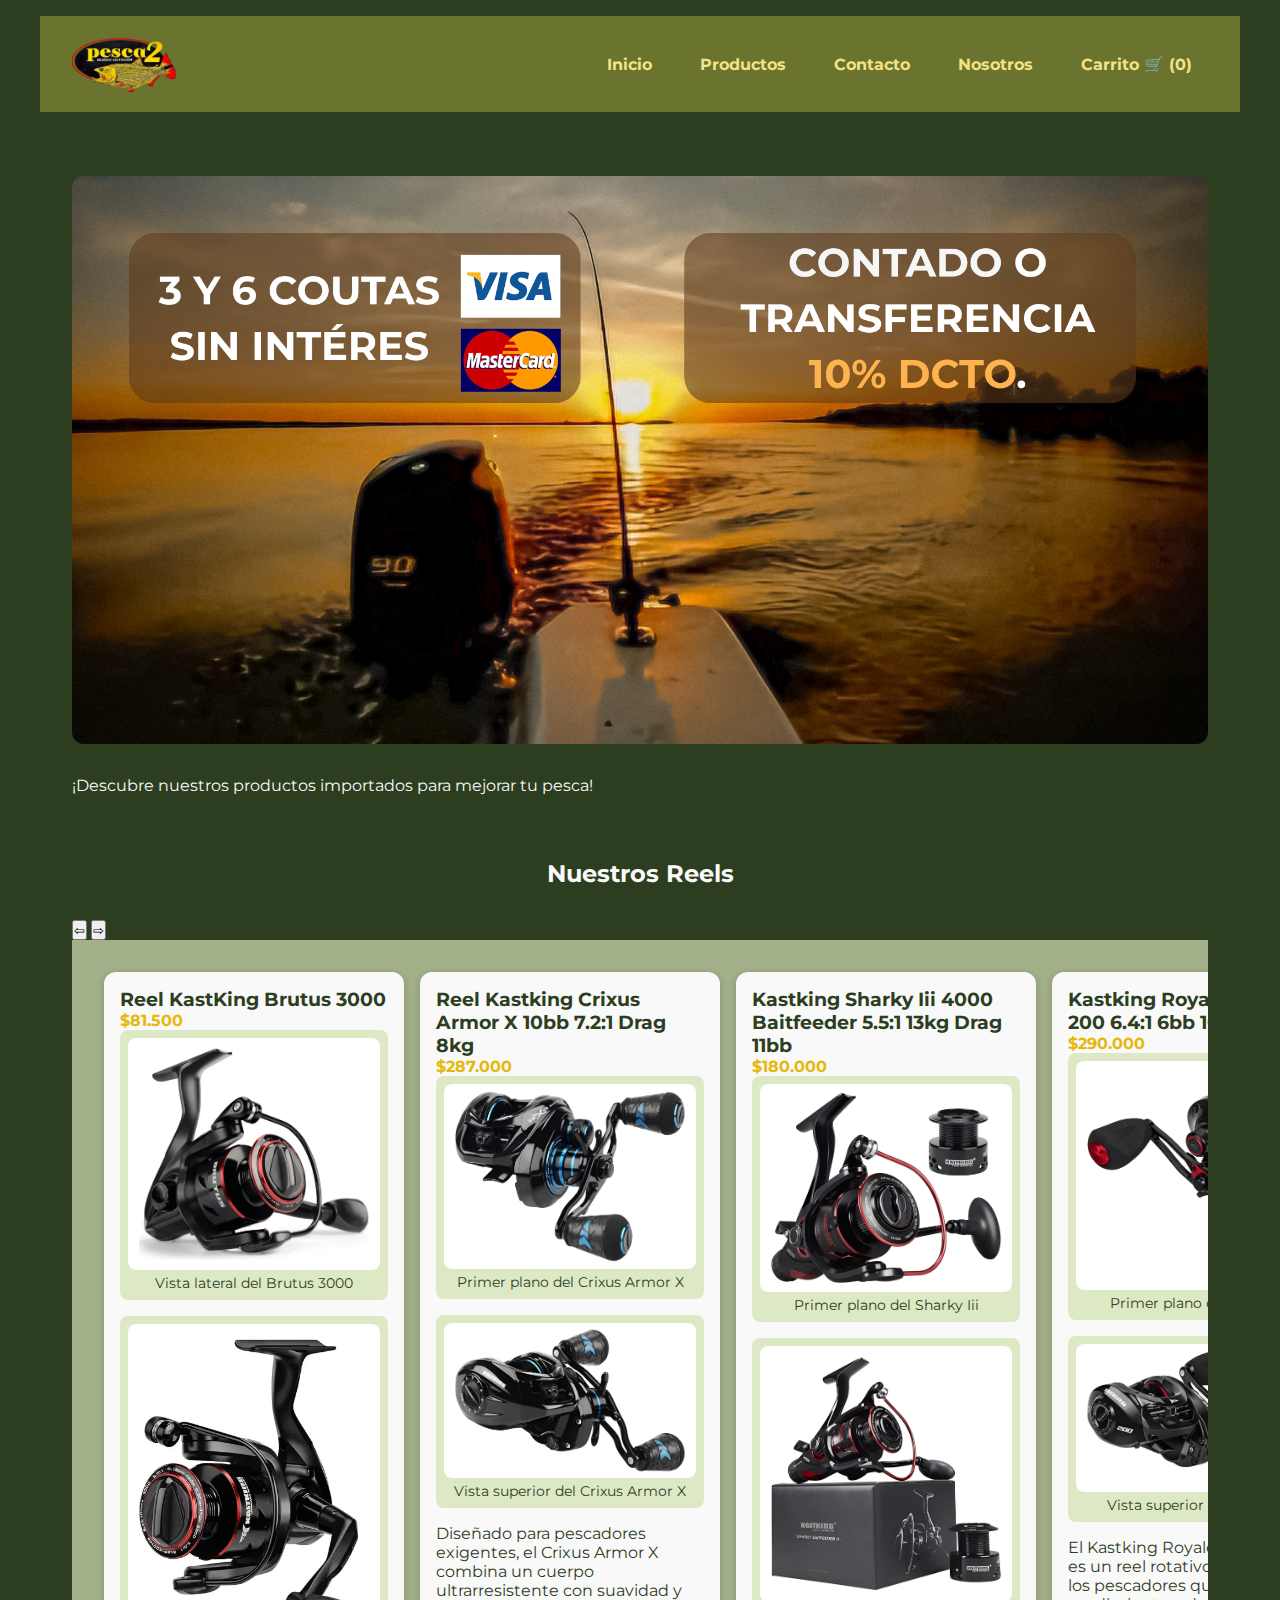
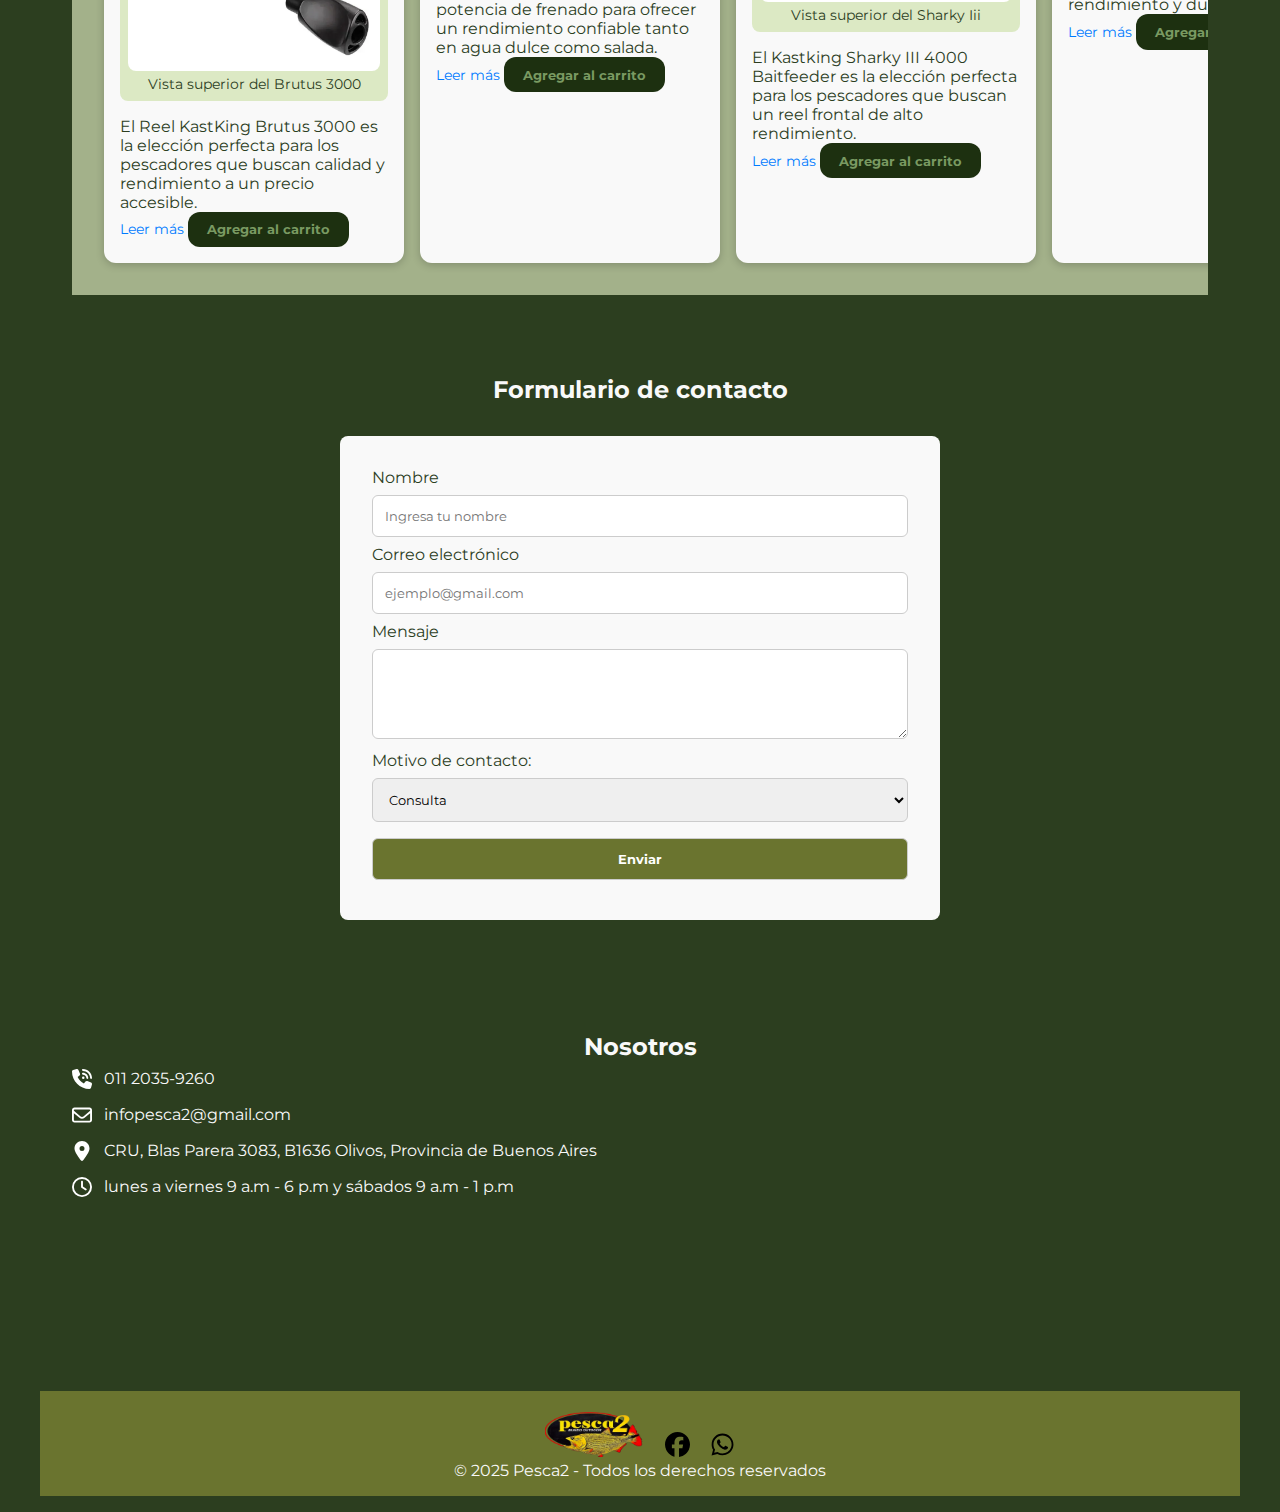
<file: index.html>
<!DOCTYPE html>
<html lang="es">
<head>
    <meta charset="UTF-8">
    <meta name="viewport" content="width=device-width, initial-scale=1.0">
    <link rel="stylesheet" href="./css/style.css">
    <link rel="preconnect" href="https://fonts.googleapis.com">
    <link rel="preconnect" href="https://fonts.gstatic.com" crossorigin>
    <link href="https://fonts.googleapis.com/css2?family=Montserrat:ital,wght@0,100..900;1,100..900&display=swap" rel="stylesheet">
    <title>Pesca2</title>
</head>
<body>
    <header>
        <div class="logo-container">
            <a href="./index.html">
                <img src="./imagenes/pesca2-logo-removebg-preview.png" alt="Logo de Pesca2" width="200">
            </a>
            <h1 style="display: none;">Pesca2</h1>
        </div>
        <input type="checkbox" id="menu-toggle" class="menu-toggle">
        <label for="menu-toggle" class="menu-icon">&#9776;</label>
        <nav class="menu">
            <ul>
                <li><a href="#inicio">Inicio</a></li>
                <li><a href="#productos">Productos</a></li>
                <li><a href="#contacto">Contacto</a></li>
                <li><a href="#nosotros">Nosotros</a></li>
                <li><a href="carrito.html">Carrito 🛒 (<span id="contador-carrito">0</span>)</a></li>
            </ul>
        </nav>
    </header>

    <main>
        <section id="inicio">
            <figure>
                <img class="imagen-promocion" src="./imagenes/3 y 6 cuotas sin interés.png" alt="Promo cuotas">
                <figcaption>¡Descubre nuestros productos importados para mejorar tu pesca!</figcaption>
            </figure>
        </section>

        <section id="productos" aria-label="Lista de productos de pesca">
            <h2 style="text-align: center; margin: 2rem 0;">Nuestros Reels</h2>

            <div class="carrusel-controles">
                <button onclick="moverCarrusel(-1)">&#8678;</button>
                <button onclick="moverCarrusel(1)">&#8680;</button>
            </div>

            <div class="productos">

           <article class="producto" data-id="brutus3000" data-nombre="Reel KastKing Brutus 3000" data-precio="81500">
                <h3>Reel KastKing Brutus 3000</h3>
                <h4>$81.500</h4>
                <figure>
                    <img src="./imagenes/reels kastking/brutus3000/1.webp" alt="Reel Brutus 3000 vista lateral" width="300" loading="lazy">
                    <figcaption>Vista lateral del Brutus 3000</figcaption>
                </figure>
                <figure>
                    <img src="./imagenes/reels kastking/brutus3000/2.webp" alt="Reel Brutus 3000 vista superior" width="300" loading="lazy">
                    <figcaption>Vista superior del Brutus 3000</figcaption>
                </figure>
                <p class="descripcion">
                    <span class="texto-corto">
                    El Reel KastKing Brutus 3000 es la elección perfecta para los pescadores que buscan calidad y rendimiento a un precio accesible.
                    </span>
                    <span class="texto-completo oculto">
                    Con su diseño robusto, sistema de arrastre suave y mango ergonómico, este reel garantiza una experiencia de pesca superior en cualquier condición.
                    </span>
                </p>
                <button class="leer-mas">Leer más</button>
                <button class="agregar-carrito">Agregar al carrito</button>
                </article>

            <article class="producto" data-id="crixusarmor" data-nombre="Reel Kastking Crixus Armor X" data-precio="287000">
                <h3>Reel Kastking Crixus Armor X 10bb 7.2:1 Drag 8kg</h3>
                <h4>$287.000</h4>
                <figure>
                    <img src="./imagenes/reels kastking/crixus armor/1.webp" alt="Reel Kastking Crixus Armor X primer plano" width="300" loading="lazy">
                    <figcaption>Primer plano del Crixus Armor X</figcaption>
                </figure>
                <figure>
                    <img src="./imagenes/reels kastking/crixus armor/2.webp" alt="Reel Kastking Crixus Armor X desde arriba" width="300" loading="lazy">
                    <figcaption>Vista superior del Crixus Armor X</figcaption>
                </figure>
                <p class="descripcion">
                    <span class="texto-corto">
                        Diseñado para pescadores exigentes, el Crixus Armor X combina un cuerpo ultrarresistente con suavidad y potencia de frenado para ofrecer un rendimiento confiable tanto en agua dulce como salada.                    </span>
                    <span class="texto-completo oculto">
                        El KastKing Crixus Armor X se destaca por su estructura sólida pero liviana, ideal para largas jornadas de pesca sin fatiga. Su relación de engranajes alta (7.2:1) permite recuperar línea rápidamente, lo que lo convierte en un excelente aliado para técnicas que requieren velocidad, como el jigging o crankbait.
                        Gracias a su sistema de freno magnético ajustable, ofrece un control preciso del lanzamiento y reduce eficazmente el backlash. Los 10 rodamientos aseguran una operación suave y consistente, incluso bajo presión.
                        Es una opción confiable para pescadores que buscan durabilidad, precisión y potencia de freno, todo en un solo reel.                    
                    </span>
                </p>
                <button class="leer-mas">Leer más</button>
                <button class="agregar-carrito">Agregar al carrito</button>
            </article>

            <article class="producto" data-id="sharky4000" data-nombre="Kastking Sharky III 4000" data-precio="180000">
                <h3>Kastking Sharky Iii 4000 Baitfeeder 5.5:1 13kg Drag 11bb</h3>
                <h4>$180.000</h4>
                <figure>
                    <img src="./imagenes/reels kastking/sharky/1.webp" alt="Reel Sharky Iii primer plano" width="300" loading="lazy">
                    <figcaption>Primer plano del Sharky Iii</figcaption>
                </figure>
                <figure>
                    <img src="./imagenes/reels kastking/sharky/2.webp" alt="Reel Sharky Iii desde arriba" width="300" loading="lazy">
                    <figcaption>Vista superior del Sharky Iii</figcaption>
                </figure>
                <p class="descripcion">
                    <span class="texto-corto">
                    El Kastking Sharky III 4000 Baitfeeder es la elección perfecta para los pescadores que buscan un reel frontal de alto rendimiento. 
                    </span>
                    <span class="texto-completo oculto">
                        Con una relación de transmisión de 5.5:1 y un arrastre máximo de 13 kg, este modelo está diseñado para ofrecer una experiencia de pesca fluida y eficiente. Su construcción robusta y ligera, con un peso de solo 406 g, permite un manejo cómodo durante largas jornadas en el agua.
                        Equipado con 11 rulemanes, el Sharky III garantiza un funcionamiento suave y sin esfuerzo, lo que se traduce en un mejor control y precisión al lanzar. Este reel es ideal tanto para pescadores principiantes como para expertos que buscan mejorar su equipo. Su diseño ergonómico y funcionalidad avanzada hacen que cada captura sea más emocionante y satisfactoria.
                        La tecnología de baitfeeder permite un ajuste fácil y rápido del arrastre, lo que facilita la pesca de especies que requieren un manejo delicado. Con el Kastking Sharky III, cada salida de pesca se convierte en una oportunidad para disfrutar de la naturaleza y perfeccionar tus habilidades. Este reel es una inversión que elevará tu experiencia de pesca a un nuevo nivel.                    
                    </span>
                </p>
                <button class="leer-mas">Leer más</button>
                <button class="agregar-carrito">Agregar al carrito</button>
            </article>

            <article class="producto" data-id="royale200" data-nombre="Kastking Royale Legend II 200" data-precio="290000">
                <h3>Kastking Royale Legend Il 200 6.4:1 6bb 10kg Drag</h3>
                <h4>$290.000</h4>
                <figure>
                    <img src="./imagenes/reels kastking/legend il/1.webp" alt="Reel Legend Il primer plano" width="300" loading="lazy">
                    <figcaption>Primer plano del Legend Il</figcaption>
                </figure>
                <figure>
                    <img src="./imagenes/reels kastking/legend il/2.webp" alt="Reeel Legend Il desde arriba" width="300" loading="lazy">
                    <figcaption>Vista superior del Legend Il</figcaption>
                </figure>
                <p class="descripcion">
                    <span class="texto-corto">
                    El Kastking Royale Legend II 200 es un reel rotativo diseñado para los pescadores que buscan rendimiento y durabilidad.
                    </span>
                    <span class="texto-completo oculto">
                        Con un cuerpo de grafito ligero, este modelo ofrece una relación de transmisión de 6.4:1, lo que permite una recuperación rápida y eficiente de la línea. Su sistema de freno magnético proporciona un control preciso, ideal para diversas técnicas de pesca.
                        Con un arrastre máximo de 10 kg, este reel es capaz de manejar capturas significativas sin comprometer la suavidad en la acción. Equipado con 6 rulemanes, garantiza un funcionamiento fluido y sin esfuerzo, lo que mejora la experiencia de pesca. Su capacidad de línea de 0.28mm hasta 155 metros y 0.33mm hasta 130 metros lo hace versátil para diferentes condiciones de pesca.
                        Con un peso de solo 246.5 g, el Royale Legend II 200 es fácil de manejar durante largas jornadas en el agua. Su diseño de bajo perfil se adapta cómodamente a la mano, permitiendo un uso prolongado sin fatiga. Este reel es la elección perfecta para pescadores que valoran la calidad y el rendimiento en cada lanzamiento.
                    </span>
                </p>
                <button class="leer-mas">Leer más</button>
                <button class="agregar-carrito">Agregar al carrito</button>
            </article>

            <article class="producto" data-id="carbonx4000" data-nombre="Piscifun Frontal Carbon X 4000" data-precio="167000">
                <h3>Reel Piscifun Frontal Carbon X 4000 6.2:1 11 Bb 15kg Drag</h3>
                <h4>$167.000</h4>
                <figure>
                    <img src="./imagenes/reels pascifun/frontal carbon x/1.webp" alt="Reel Frontal Carbon X primer plano" width="300" loading="lazy">
                    <figcaption>Primer plano del Frontal Carbon X</figcaption>
                </figure>
                <figure>
                    <img src="./imagenes/reels pascifun/frontal carbon x/2.webp" alt="Reel Frontal Carbon X desde arriba" width="300" loading="lazy">
                    <figcaption>Vista superior del Frontal Carbon X</figcaption>
                </figure>
                <p class="descripcion">
                    <span class="texto-corto">
                        DEAL DORADOS Y PEJERREY DEL RIOPLA!!!!
                        El Reel Piscifun Frontal Carbon X 4000 es la elección perfecta para los pescadores que buscan un equilibrio entre ligereza y potencia.
                    </span>
                    <span class="texto-completo oculto">
                    Con un peso de solo 270 g, este reel es fácil de manejar durante largas jornadas de pesca, permitiendo una experiencia cómoda y sin esfuerzo. Su diseño frontal optimiza la precisión en cada lanzamiento, asegurando que cada captura sea un éxito.
                    Equipado con 11 rulemanes, el Carbon X 4000 ofrece una suavidad excepcional en el arrastre, lo que se traduce en un rendimiento superior en el agua. Con una relación de transmisión de 6.2:1, este reel permite recuperar rápidamente la línea, ideal para situaciones donde la velocidad es crucial. Además, su arrastre máximo de 15 kg proporciona la fuerza necesaria para enfrentar peces de gran tamaño.
                    La marca Piscifun es reconocida por su compromiso con la calidad y la innovación en el mundo de la pesca. Este reel no solo cumple con las expectativas, sino que las supera, convirtiéndose en una herramienta indispensable para pescadores de todos los niveles. Ya sea que estés pescando en agua dulce o salada, el Carbon X 4000 te acompañará en cada aventura, brindando confianza y rendimiento en cada lanzamiento.                    
                    </span>
                </p>
                <button class="leer-mas">Leer más</button>
                <button class="agregar-carrito">Agregar al carrito</button>
            </article>

            <article class="producto" data-id="sparkbfs" data-nombre="Piscifun Spark Bfs" data-precio="188000">
                <h3>Reel Piscifun Spark Bfs 6.6:1 7.5kg Drag 12bb</h3>
                <h4>$188.000</h4>
                <figure>
                    <img src="./imagenes/reels pascifun/spark/1.webp" alt="Reel Spark Bfs primer plano" width="300" loading="lazy">
                    <figcaption>Primer plano del Spark Bfs</figcaption>
                </figure>
                <figure>
                    <img src="./imagenes/reels pascifun/spark/2.webp" alt="Reel Spark Bfs desde arriba" width="300" loading="lazy">
                    <figcaption>Vista superior del Spark Bfs</figcaption>
                </figure>
                <p class="descripcion">
                    <span class="texto-corto">
                    El Reel Piscifun Spark es la elección perfecta para los pescadores que buscan un rendimiento excepcional en cada lanzamiento.
                    </span>
                    <span class="texto-completo oculto">
                        Con un peso de solo 172 g, este reel rotativo combina ligereza y robustez, permitiendo una experiencia de pesca cómoda y sin esfuerzo. Su relación de transmisión de 6.6:1 asegura una recuperación rápida, ideal para atrapar a los peces más esquivos.
                        Equipado con 12 rulemanes, el Spark garantiza un funcionamiento suave y eficiente, minimizando la fricción y maximizando la durabilidad. Su arrastre máximo de 7.5 kg proporciona la fuerza necesaria para manejar capturas desafiantes, brindando confianza en cada batalla. Este reel es perfecto tanto para pescadores principiantes como para expertos que buscan mejorar su equipo.
                        La marca Piscifun es reconocida por su compromiso con la calidad y la innovación en el mundo de la pesca. Con el modelo Spark, los pescadores pueden disfrutar de una herramienta diseñada para optimizar su rendimiento en el agua. Ya sea en ríos, lagos o en el mar, este reel se adapta a diversas condiciones, asegurando que cada jornada de pesca sea memorable.                    
                    </span>
                </p>
                <button class="leer-mas">Leer más</button>
                <button class="agregar-carrito">Agregar al carrito</button>
            </article>

            <article class="producto" data-id="alijoz300" data-nombre="Piscifun Alijoz 300" data-precio="335000">
                <h3>Reel Alijoz 300 8.1:1 9bb 15kg Drag Manija Velocidad</h3>
                <h4>$335.000</h4>
                <figure>
                    <img src="./imagenes/reels pascifun/alijoz/1.webp" alt="Reel Alijoz primer plano" width="300" loading="lazy">
                    <figcaption>Primer plano del Alijoz</figcaption>
                </figure>
                <figure>
                    <img src="./imagenes/reels pascifun/alijoz/2.webp" alt="Reel Alijoz desde arriba" width="300" loading="lazy">
                    <figcaption>Vista superior del Alijoz</figcaption>
                </figure>
                <p class="descripcion">
                    <span class="texto-corto">
                        Caza cualquier cosa que nade en agua dulce o salada con los nuevos y potentes carretes de cebo Alijoz 300 que proporcionan una enorme potencia de arranque con una recuperación suave y sin esfuerzo.                       
                    </span>
                    <span class="texto-completo oculto">
                        El Alijoz 300 baitcaster está diseñado para lanzar cebos grandes y capturar peces grandes. El tratamiento resistente al agua de alto nivel proporciona una durabilidad duradera en los entornos más duros.
                        <b>Especificación de producto:</b>
                        1. Tamaño: 300
                        2. Color: negro y rojo, gris y dorado
                        3. Rodamientos: Rodamientos de acero inoxidable blindados 8 + 1
                        4. Relación de transmisión: 5,9: 1 (negro y rojo), 8,1: 1 (gris y dorado)
                        5. Arrastre máximo: 15KG/33LB
                        6. Peso del carrete: 320g
                        7. Material de la montura: Aluminio
                        8. Mango: mango de alimentación y mango Doble
                        9. Uso: agua dulce y agua salada
                        10 Mono Capacidad: 0.369mm/175m.
                        11 Capacidad de la trenza: 0.330mm/190m
                        <b>Características del producto:</b>
                                1 Durable-El carrete de baitcasting Piscifun Alijoz tamaño 300 diseñado con marco de aluminio de primera calidad y placa lateral del engranaje que proporciona una durabilidad increíble para manejar los peces de agua dulce más grandes.
                                2 Increíblemente potente y fuerte-Cuenta con 15kg de arrastre increíbles y un enorme engranaje de latón endurecido cortado Hamai para manejar a los peces fuera de su liga, el Alijoz está construido para peces grandes y grandes cebos, lo que lo convierte en un gran carrete de pesca de cebo de agua salada.
                                3 Superior en la clase de los componentes-Cargado con componentes de alta gama, los carretes de cebo Alijoz 300 son un carrete de cebo de siguiente nivel para torneos de pesca profesionales. Alijoz cuenta con 8 rodamientos de acero inoxidable de doble blindaje y un instantáneo anti reverso emparejado con el engranaje principal de latón endurecido de corte Hamai y el engranaje de piñón para garantizar la durabilidad, poco ruido y suavidad.
                                4 Múltiples opciones de-Los carretes de cebo Alijoz 300 vienen con opciones de proporciones de engranaje 5,9: 1 y 8,1: 1 con diferentes características recubiertas de color que lo hacen un carrete de pesca de adaptación múltiple. También puede seleccionar un mango doble ordinario o un mango de potencia fuerte de acuerdo con las preferencias personales.
                                5 Ergonómico y innovadores-El carrete de baitcasting Piscifun Alijoz 300 viene con un botón de activación de la barra del pulgar de fácil acceso en la placa lateral del engranaje que lo ayuda a empujar hacia atrás la barra del pulgar sin girar el mango. El carrete de envoltura de línea súper resistente elimina el uso de mono como respaldo. El sistema de guía de línea de soporte de ejes dobles aumenta en gran medida la estabilidad y la durabilidad. 8 El sistema de frenado magnético efectivo evita sobrecargas y contratiempos. La almohadilla interior de la barra del pulgar envolvente le brinda una mejor comodidad.                    
                    </span>
                </p>
                <button class="leer-mas">Leer más</button>
                <button class="agregar-carrito">Agregar al carrito</button>
            </article>

            <article class="producto" data-id="baittorrent" data-nombre="Piscifun Bait Torrent 7.1:1" data-precio="118500">
                <h3>Reel Piscifun Bait Torrent 7.1:1 8.1kg Drag 6bb</h3>
                <h4>$118.500</h4>
                <figure>
                    <img src="./imagenes/reels pascifun/bait torrent/1.webp" alt="Reel Bait Torrent primer plano" width="300" loading="lazy">
                    <figcaption>Primer plano del Bait Torrent</figcaption>
                </figure>
                <figure>
                    <img src="./imagenes/reels pascifun/bait torrent/2.webp" alt="Reel Bait Torrent desde arriba" width="300" loading="lazy">
                    <figcaption>Vista superior del Bait Torrent</figcaption>
                </figure>
                <p class="descripcion">
                    <span class="texto-corto">
                    El Reel Piscifun Bait Torrent es la elección perfecta para los pescadores que buscan rendimiento y durabilidad en cada lanzamiento.
                    </span>
                    <span class="texto-completo oculto">
                        Con una relación de transmisión de 7.1:1, este reel rotativo permite una recuperación rápida y eficiente, ideal para técnicas de pesca que requieren precisión y agilidad.
                        Con un arrastre máximo de 8.5 kg, el Torrent ofrece la potencia necesaria para enfrentar a los peces más desafiantes. Su diseño ligero, con un peso de solo 228 g, asegura que puedas pescar durante horas sin sentir fatiga, lo que lo convierte en un compañero ideal para largas jornadas en el agua.
                        Equipado con 6 rulemanes, este reel garantiza un funcionamiento suave y sin esfuerzo, mejorando la experiencia de pesca. La marca Piscifun es reconocida por su compromiso con la calidad y la innovación, lo que se refleja en cada detalle del modelo Torrent.
                        Ya sea que seas un pescador experimentado o estés comenzando en este apasionante deporte, el Reel Piscifun Bait Torrent te proporcionará la confianza y el rendimiento que necesitas para disfrutar de cada captura. Aumenta tu potencial en el agua y lleva tu experiencia de pesca al siguiente nivel con este excepcional reel.                    
                    </span>
                </p>
                <button class="leer-mas">Leer más</button>
                <button class="agregar-carrito">Agregar al carrito</button>
            </article>

            <article class="producto" data-id="revobeastx" data-nombre="Abu Garcia Revo Beast X 40" data-precio="620000">
                <h3>Reel Abu Garcia Revo Beast X 40 Hs 11kg Drag 6:4:1 8 Bb</h3>
                <h4>$620.000</h4>
                <figure>
                    <img src="./imagenes/reels abu/1.webp" alt="Reel Revo Beast X primer plano" width="300" loading="lazy">
                    <figcaption>Primer plano del Revo Beast X</figcaption>
                </figure>
                <figure>
                    <img src="./imagenes/reels abu/2.webp" alt="Reel Revo Beast X desde arriba" width="300" loading="lazy">
                    <figcaption>Vista superior del Revo Beast X</figcaption>
                </figure>
                <p class="descripcion">
                    <span class="texto-corto">
                    El Reel Abu Garcia Revo Beast X 40 es la elección perfecta para los pescadores que buscan un rendimiento excepcional en cada lanzamiento.
                    </span>
                    <span class="texto-completo oculto">
                        Con una relación de transmisión de 6.4:1, este reel rotativo permite una recuperación rápida y eficiente, ideal para capturar especies de gran tamaño. Su diseño robusto y ligero, con un peso de solo 386 g, garantiza comodidad durante largas jornadas de pesca.
                        Equipado con 8 rulemanes, el Revo Beast X 40 ofrece una suavidad en el funcionamiento que mejora la experiencia de pesca. Su arrastre máximo de 11 kg proporciona la fuerza necesaria para enfrentar los desafíos más exigentes en el agua. Este reel es perfecto tanto para pescadores experimentados como para aquellos que buscan mejorar su técnica y resultados.
                        La línea Revo de Abu Garcia es reconocida por su calidad y durabilidad, y el modelo Beast X 40 no es la excepción. Su construcción está diseñada para resistir las condiciones más adversas, asegurando un rendimiento confiable en cada uso. Con este reel, cada salida de pesca se convierte en una oportunidad para superar tus propios límites y disfrutar de la naturaleza.
                    </span>
                </p>
                <button class="leer-mas">Leer más</button>
                <button class="agregar-carrito">Agregar al carrito</button>
            </article>

        </section>
       <section id="contacto">
            <h2 style="text-align: center; margin-top: 3rem;">Formulario de contacto</h2>
            <form action="https://formspree.io/f/mkgrgdoe" method="post">
                <label for="nombre">Nombre</label>
                <input type="text" name="nombre" id="nombre" required placeholder="Ingresa tu nombre">

                <label for="email">Correo electrónico</label>
                <input type="email" name="email" id="email" placeholder="ejemplo@gmail.com" required>

                <label for="mensaje">Mensaje</label>
                <textarea name="mensaje" id="mensaje" rows="4"></textarea>

                <label for="tema">Motivo de contacto:</label>
                <select name="tema" id="tema">
                    <option value="consulta">Consulta</option>
                    <option value="sugerencia">Sugerencia</option>
                    <option value="otro">Otro</option>
                </select>

                <button type="submit">Enviar</button>
            </form>
        </section>

        <section id="nosotros">
            <h2 style="text-align: center; margin-top: 3rem;">Nosotros</h2>
            <div>
                <img src="./icons/phone-volume-solid.svg" alt="Teléfono" width="20" height="20"> 011 2035-9260
            </div>
            <div>
                <img src="./icons/envelope-regular.svg" alt="Correo electrónico" width="20" height="20"> infopesca2@gmail.com
            </div>
            <div>
                <img src="./icons/location-dot-solid.svg" alt="Ubicación" width="20" height="20"> CRU, Blas Parera 3083, B1636 Olivos, Provincia de Buenos Aires
            </div>
            <div>
                <img src="./icons/clock-regular.svg" alt="Horario" width="20" height="20"> lunes a viernes 9 a.m - 6 p.m y sábados 9 a.m - 1 p.m
            </div>
            <iframe src="https://www.google.com/maps/embed?pb=!1m18!1m12!1m3!1d105131.57428893974!2d-58.529642655681!3d-34.56971346527866!2m3!1f0!2f0!3f0!3m2!1i1024!2i768!4f13.1!3m3!1m2!1s0x95bcb0de9c96153b%3A0x3cf83225ecad4c4d!2sPesca%20Dos%20Mundo%20Outdoor!5e0!3m2!1ses-419!2sar!4v1748126592661!5m2!1ses-419!2sar" style="border:0;" allowfullscreen="" loading="lazy" referrerpolicy="no-referrer-when-downgrade"></iframe>
        </section>
    </main>

    <footer>
        <a href="#inicio"><img src="./imagenes/pesca2-logo-removebg-preview.png" alt="logo de Pesca2" width="100" height="50"></a>
        <a href="https://www.facebook.com/Pescadosmundooutdoor/?locale=es_LA"><img src="./icons/facebook-brands.svg" alt="Facebook" width="25" height="25"></a>
        <a href="https://api.whatsapp.com/send?phone=5491159367097"><img src="./icons/whatsapp-brands.svg" alt="WhatsApp" width="25" height="25"></a>
        <p>&copy; 2025 Pesca2 - Todos los derechos reservados</p>
    </footer>

    <script src="./js/script.js"></script>
</body>
</html>
</file>
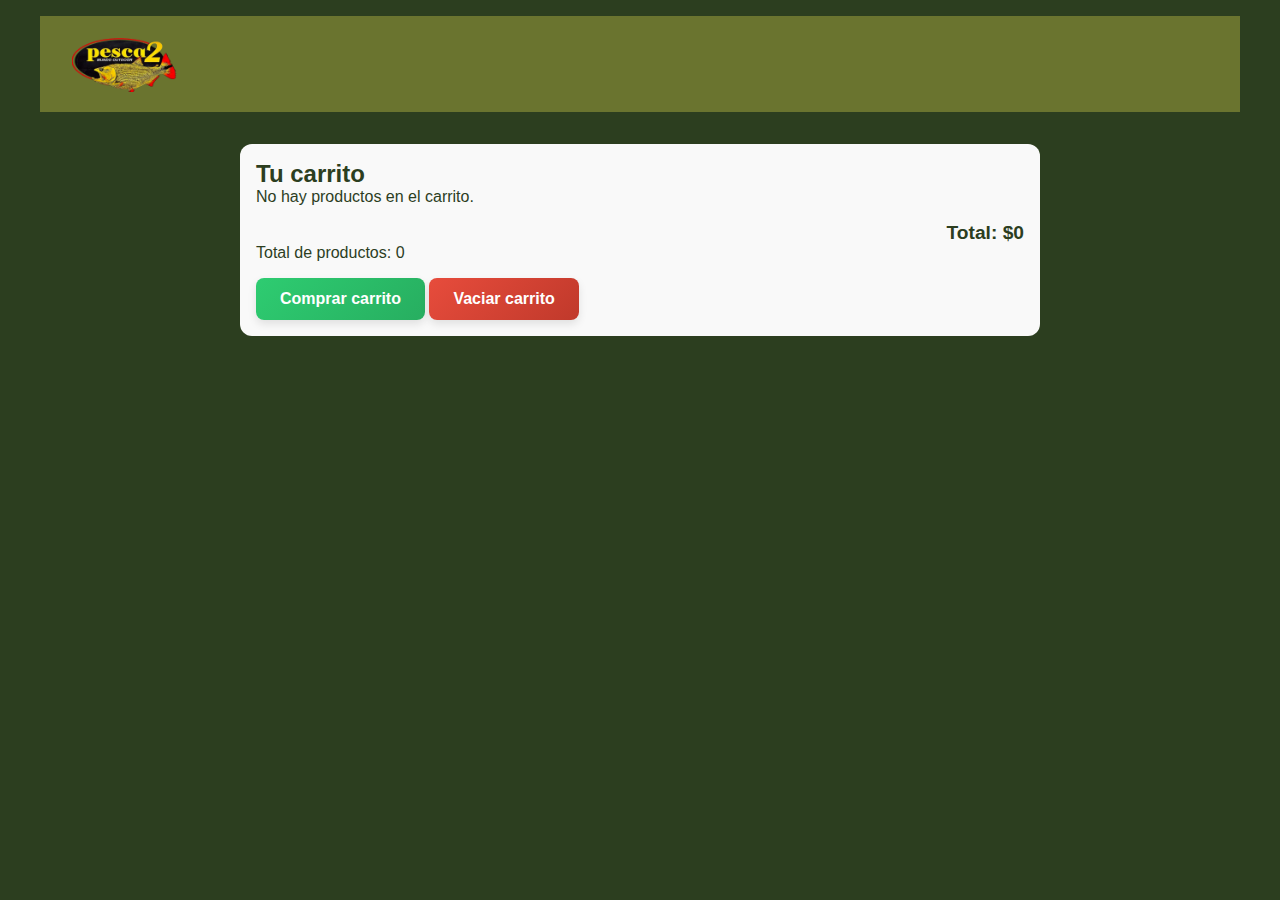
<file: carrito.html>
<!DOCTYPE html>
<html lang="es">
<head>
  <meta charset="UTF-8" />
  <meta name="viewport" content="width=device-width, initial-scale=1.0" />
  <title>Carrito de compras</title>
  <link rel="stylesheet" href="./css/style.css" />
  <link rel="stylesheet" href="./css/style-carrito.css" />
</head>
<body>
  <header>
    <div class="logo-container">
      <a href="./index.html">
        <img src="./imagenes/pesca2-logo-removebg-preview.png" alt="Logo de Pesca2" width="200">
      </a>
    </div>
  </header>
  <main class="carrito-container">
    <h2>Tu carrito</h2>
    <div id="lista-carrito"></div>
    <p class="total">Total: $<span id="total-carrito">0</span></p>
    <p>Total de productos: <span id="total-productos">0</span></p>
    <button class="btn-comprar" onclick="comprarCarrito()">Comprar carrito</button>
    <button class="btn-vaciar" onclick="vaciarCarrito()">Vaciar carrito</button>

    </main>


  <script src="./js/script-carrito.js"></script>
</body>
</html>
</file>
<file: css/style.css>
* {
  box-sizing: border-box;
  margin: 0;
  padding: 0;
  font-family: 'Montserrat', sans-serif;
}

body {
  background-color: #2c3e1f;
  color: #f9f9f9;
  padding: 1rem;
}

main, section, header, footer {
  max-width: 1200px;
  margin: 0 auto;
  padding: 1rem;
}


.imagen-promocion {
  display: block;
  max-width: 100%;
  height: auto;
  margin: 2rem auto;
  border-radius: 12px;
}

header {
  background-color: #6a742f;
  color: #f9f9f9;
  padding: 1rem 2rem;
  display: flex;
  justify-content: space-between;
  align-items: center;
  position: sticky;
  top: 0;
  z-index: 1000;
  flex-wrap: wrap;
}

.logo-container img {
  max-height: 60px;
  width: auto;
}

.menu-toggle {
  display: none;
}

.menu-icon {
  display: none;
  font-size: 2rem;
  cursor: pointer;
  color: #f4e285;
}

nav ul {
  list-style: none;
  display: flex;
  gap: 1rem;
  flex-wrap: wrap;
}

nav a {
  text-decoration: none;
  color: #f4e285;
  font-weight: bold;
  padding: 0.5rem 1rem;
  border-radius: 6px;
}

nav a:hover {
  background-color: #e5b80b;
  color: #2c3e1f;
}


@media (max-width: 768px) {
  .menu-icon {
    display: block;
  }

  nav ul {
    flex-direction: column;
  }

  .menu {
    display: none;
    flex-direction: column;
    gap: 1rem;
    background-color: #6a742f;
    padding: 1rem;
    width: 100%;
  }

  #menu-toggle:checked + .menu-icon + .menu {
    display: flex;
  }
}

/* Carrusel de productos */
.productos {
  background-color: #a3b18a;
  padding: 2rem;
  display: flex;
  flex-wrap: nowrap;
  overflow-x: auto;
  gap: 1rem;
  scroll-snap-type: x mandatory;
  scroll-padding: 1rem;
}

.producto {
  flex: 0 0 auto;
  width: 300px;
  background-color: #f9f9f9;
  color: #2c3e1f;
  padding: 1rem;
  border-radius: 12px;
  box-shadow: 0 2px 8px rgba(0, 0, 0, 0.2);
  scroll-behavior: smooth;
}

.producto h3 {
  color: #2c3e1f;
}

.producto h4 {
  color: #e5b80b;
}

.producto img {
  max-width: 100%;
  border-radius: 8px;
  margin: 1rem 0;
}

/* Leer más / descripción */
.descripcion-corta {
  max-height: 120px;
  overflow: hidden;
  position: relative;
  transition: max-height 0.3s ease;
}

.descripcion-corta.expandido {
  max-height: 1000px;
}

.leer-mas {
  background: none;
  border: none;
  color: #007bff;
  cursor: pointer;
  font-size: 0.9rem;
  margin-top: 0.5rem;
}

.leer-mas:hover {
  text-decoration: underline;
}

.oculto {
  display: none;
}


form {
  max-width: 600px;
  margin: 2rem auto;
  background-color: #f9f9f9;
  color: #2c3e1f;
  padding: 2rem;
  border-radius: 8px;
}

form input,
form textarea,
form select,
form button {
  width: 100%;
  margin: 0.5rem 0;
  padding: 0.75rem;
  border: 1px solid #ccc;
  border-radius: 6px;
}

form button {
  background-color: #6a742f;
  color: white;
  font-weight: bold;
  cursor: pointer;
}

form button:hover {
  background-color: #556129;
}


#nosotros div {
  display: flex;
  align-items: center;
  gap: 0.75rem;
  padding: 0.5rem 0;
}

#nosotros img {
  filter: brightness(0) invert(1);
}


footer {
  text-align: center;
  padding: 1rem;
  background-color: #6a742f;
  color: #f9f9f9;
}

footer img {
  filter: none;
  margin: 0 0.5rem;
}


.map-responsive {
  position: relative;
  padding-bottom: 56.25%;
  height: 0;
  overflow: hidden;
}

.map-responsive iframe {
  position: absolute;
  top: 0;
  left: 0;
  width: 100%;
  height: 100%;
}

.agregar-carrito {
    margin: auto;
    color: #799a62;
    background-color: #1d3010;
    border: none;
    padding: 0.6rem 1.2rem;
    border-radius: 12px;
    font-weight: bold;
    cursor: pointer;
    transition: background-color 0.3s ease, transform 0.2s ease;
}

.agregar-carrito:hover {
    background-color: #2b4a1c;
    transform: scale(1.05);
}
.producto figure {
  background-color: #dce9c4; /* Verde claro suave para diferenciar la vista */
  padding: 0.5rem;
  border-radius: 8px;
  margin-bottom: 1rem;
  text-align: center;
}

.producto img {
  max-width: 100%;
  border-radius: 8px;
  display: block;
  margin: 0 auto;
}

.producto figcaption {
  font-size: 0.9rem;
  color: #2c3e1f;
  margin-top: 0.25rem;
}
</file>
<file: css/style-carrito.css>
.carrito-container {
  max-width: 800px;
  margin: 2rem auto;
  padding: 1rem;
  background: #f9f9f9;
  color: #2c3e1f;
  border-radius: 12px;
}

.item-carrito {
  border-bottom: 1px solid #ccc;
  padding: 1rem 0;
  display: flex;
  justify-content: space-between;
  align-items: center;
}

.item-carrito h4 {
  margin: 0;
}


.item-carrito button {
  background: #e74c3c;
  color: white;
  border: none;
  padding: 0.4rem 0.9rem;
  border-radius: 6px;
  cursor: pointer;
  font-weight: 600;
  font-size: 0.9rem;
  transition: background-color 0.3s ease, transform 0.2s ease;
  box-shadow: 0 2px 6px rgba(0,0,0,0.1);
  margin-left: 1rem; 
}

.item-carrito button:hover {
  background: #c0392b;
  transform: scale(1.05);
}

.total {
  text-align: right;
  font-weight: bold;
  margin-top: 1rem;
  font-size: 1.2rem;
}

.btn-comprar {
  background: linear-gradient(135deg, #2ecc71, #27ae60); /* verde suave */
  color: white;
  border: none;
  padding: 0.75rem 1.5rem;
  margin-top: 1rem;
  border-radius: 8px;
  cursor: pointer;
  font-size: 1rem;
  font-weight: 600;
  box-shadow: 0 4px 8px rgba(0, 0, 0, 0.1);
  transition: all 0.3s ease;
}

.btn-comprar:hover {
  background: linear-gradient(135deg, #27ae60, #1e8449);
  transform: scale(1.05);
  box-shadow: 0 6px 12px rgba(0, 0, 0, 0.15);
}

.btn-vaciar {
  background: linear-gradient(135deg, #e74c3c, #c0392b);
  color: white;
  border: none;
  padding: 0.75rem 1.5rem;
  margin-top: 1rem;
  border-radius: 8px;
  cursor: pointer;
  font-size: 1rem;
  font-weight: 600;
  box-shadow: 0 4px 8px rgba(0, 0, 0, 0.1);
  transition: all 0.3s ease;
}

.btn-vaciar:hover {
  background: linear-gradient(135deg, #c0392b, #a93226);
  transform: scale(1.05);
  box-shadow: 0 6px 12px rgba(0, 0, 0, 0.15);
}
.carrito-container {
  max-width: 800px;
  margin: 2rem auto;
  padding: 1rem;
  background: #f9f9f9;
  color: #2c3e1f;
  border-radius: 12px;
}

.item-carrito {
  border-bottom: 1px solid #ccc;
  padding: 1rem 0;
  display: flex;
  justify-content: space-between;
  align-items: center;
}

.item-carrito h4 {
  margin: 0;
}


.item-carrito button {
  background: #e74c3c;
  color: white;
  border: none;
  padding: 0.4rem 0.9rem;
  border-radius: 6px;
  cursor: pointer;
  font-weight: 600;
  font-size: 0.9rem;
  transition: background-color 0.3s ease, transform 0.2s ease;
  box-shadow: 0 2px 6px rgba(0,0,0,0.1);
  margin-left: 1rem; 
}

.item-carrito button:hover {
  background: #c0392b;
  transform: scale(1.05);
}

.total {
  text-align: right;
  font-weight: bold;
  margin-top: 1rem;
  font-size: 1.2rem;
}

.btn-comprar {
  background: linear-gradient(135deg, #2ecc71, #27ae60); /* verde suave */
  color: white;
  border: none;
  padding: 0.75rem 1.5rem;
  margin-top: 1rem;
  border-radius: 8px;
  cursor: pointer;
  font-size: 1rem;
  font-weight: 600;
  box-shadow: 0 4px 8px rgba(0, 0, 0, 0.1);
  transition: all 0.3s ease;
}

.btn-comprar:hover {
  background: linear-gradient(135deg, #27ae60, #1e8449);
  transform: scale(1.05);
  box-shadow: 0 6px 12px rgba(0, 0, 0, 0.15);
}

.btn-eliminar {
  background: #e74c3c;
  color: white;
  border: none;
  padding: 0.4rem 0.8rem;
  border-radius: 6px;
  cursor: pointer;
  font-size: 1.2rem;
  transition: background 0.3s ease;
}

.btn-eliminar:hover {
  background: #c0392b;
}
</file>
